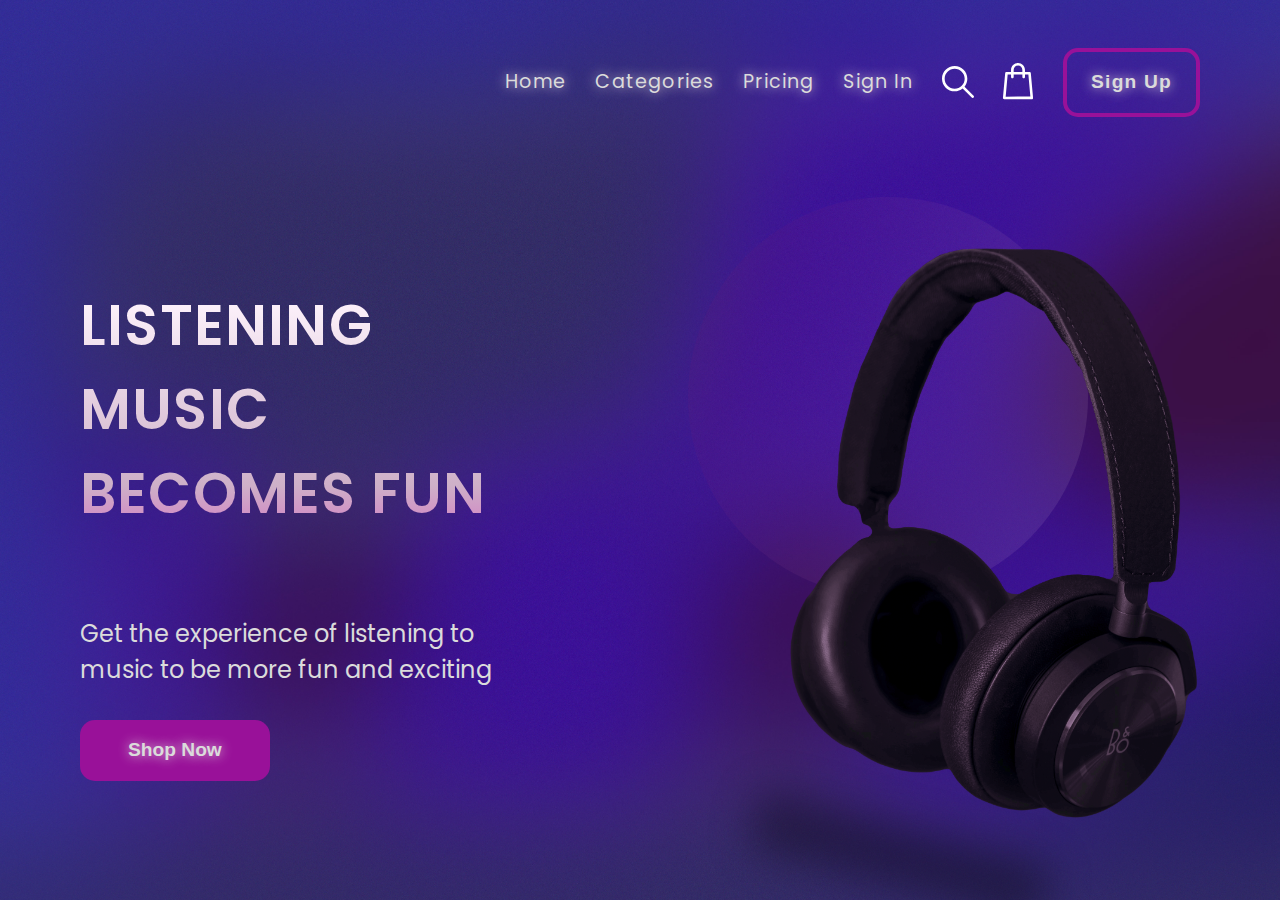
<file: index.html>
<!DOCTYPE html>
<html lang="en">
  <head>
    <meta charset="UTF-8" />
    <meta http-equiv="X-UA-Compatible" content="IE=edge" />
    <meta name="viewport" content="width=device-width, initial-scale=1.0" />
    <link rel="preconnect" href="https://fonts.googleapis.com" />
    <link rel="preconnect" href="https://fonts.gstatic.com" crossorigin />
    <link
      href="https://fonts.googleapis.com/css2?family=Poppins:ital,wght@0,100;0,200;0,300;0,400;0,500;0,600;0,700;0,800;0,900;1,100;1,200;1,300;1,400;1,500;1,600;1,700;1,800;1,900&display=swap"
      rel="stylesheet"
    />
    <link
      rel="stylesheet"
      href="https://use.fontawesome.com/releases/v5.15.4/css/all.css"
      integrity="sha384-DyZ88mC6Up2uqS4h/KRgHuoeGwBcD4Ng9SiP4dIRy0EXTlnuz47vAwmeGwVChigm"
      crossorigin="anonymous"
    />
    <link rel="stylesheet" href="./main.css" />
    <title>HeadPhone</title>
  </head>
  <body>
    <header>
      <div class="logo">
        <a href=""><img src="/icons/shopping-cart.svg" /></a>
      </div>

      <nav>
        <i class="fas fa-bars"></i>
        <ul>
          <li><a href="">Home</a></li>
          <li><a href="">Categories</a></li>
          <li><a href="">Pricing</a></li>
          <li><a href="">Sign In</a></li>
          <li>
            <a class="nav-img"><img src="./icons/loupe.svg" /></a>
          </li>
          <li>
            <a class="nav-img"><img src="./icons/shopping-cart.svg" /></a>
          </li>
          <li>
            <button><a href="">Sign Up</a></button>
          </li>
        </ul>
      </nav>
    </header>

    <section class="hero">
      <div class="action-container">
        <h1>Listening Music Becomes Fun</h1>
        <p>
          Get the experience of listening to music to be more fun and exciting
        </p>
        <button><a href="">Shop Now</a></button>
      </div>
      <div class="img-container">
        <img src="./pics/headphones.png" />
      </div>
    </section>
  </body>
  <script src="./index.js"></script>
</html>
</file>
<file: main.css>
* {
    margin: 0;
    padding: 0;
    box-sizing: border-box;
    line-height: 1.5;
}

html {
    min-height: 100vh;
    background-image: url("./pics/background.jpg");
    background-size: cover;
    background-repeat: no-repeat;
    font-family: "Poppins", sans-serif;
}

body {
    display: flex;
    flex-direction: column;
    min-height: inherit;
}

a {
    text-shadow: 0px 0px 12px #ddd2db;
    transition: all ease 0.3s;
    cursor: pointer;
}

a:hover {
    opacity: 0.4;
    transform: translateY(-10px);
}

button {
    transition: all ease-in-out 0.5s;
}

header {
    margin: 3rem 5rem;
    display: flex;
    align-items: center;
}

header .logo {
    display: flex;
    align-items: flex-start;
}

.logo a {
    font-size: 1.5rem;
    font-weight: 700;
    letter-spacing: 1.2px;
    text-transform: uppercase;
    background: linear-gradient(0deg, rgba(210, 125, 195, 1) 0%, rgb(206, 176, 200) 20%, rgba(251, 239, 249, 1) 91%);
    -webkit-background-clip: text;
    -webkit-text-fill-color: transparent;
}

nav {
    display: flex;
    width: 100%;
    justify-content: flex-end;
}

nav ul {
    list-style: none;
    display: flex;
    align-items: center;
    gap: 1.8rem;
    z-index: 10;
    transition: all linear 0.5s;
}

.fas {
    display: none;
}

.fas-open {
    position: fixed;
    top: 0rem;
    right: 0;
    display: flex;
    flex-direction: column;
    width: 100%;
    height: 100%;
    padding: 10vh 0;
    justify-content: space-around;
    background: rgb(130, 24, 111);
    background: linear-gradient(0deg, rgba(130, 24, 111, 1) 0%, rgb(63, 19, 56) 100%);
    z-index: 10;
}

nav ul li a {
    text-decoration: none;
    color: rgb(219, 219, 219);
    font-size: 1.2rem;
    letter-spacing: 1.2px;
}

nav ul li .nav-img {
    display: flex;
    width: 100%;
}

.nav-img img {
    width: 2rem;
}

nav ul li button {
    background-color: transparent;
    border: 4px solid rgb(153, 17, 153);
    border-radius: 15px;
}

nav ul li button:hover {
    border-color: blueviolet;
}

nav ul li button a {
    color: rgb(219, 219, 219);
    font-size: 1.2rem;
    font-weight: 700;
    padding: 1rem 1.5rem;
    display: block;
}

section {
    margin: 0 5rem;
}

.hero {
    display: flex;
    align-items: center;
    margin: auto 5rem;
    gap: 5rem;
}

.hero .action-container {
    display: flex;
    flex-direction: column;
    max-width: 600px;
}

.hero .action-container h1 {
    font-size: 3.5rem;
    font-weight: 600;
    letter-spacing: 1.2px;
    text-transform: uppercase;
    background: linear-gradient(0deg, rgba(210, 125, 195, 1) 0%, rgb(206, 176, 200) 20%, rgba(251, 239, 249, 1) 91%);
    -webkit-background-clip: text;
    -webkit-text-fill-color: transparent;
    margin-bottom: 5rem;
}

.hero .action-container p {
    font-size: 1.5rem;
    color: rgb(219, 219, 219);
    margin-bottom: 2rem;
}

.hero .action-container button {
    align-self: flex-start;
    background-color: rgb(153, 17, 153);
    border-radius: 15px;
    border: none;
}

.hero .action-container button:hover {
    background: blueviolet;
}

.hero .action-container button a {
    color: rgb(219, 219, 219);
    font-size: 1.2rem;
    font-weight: 700;
    padding: 1rem 3rem;
    display: block;
    text-decoration: none;
}

.hero .img-container {
    width: 100%;
    display: flex;
    justify-content: flex-end;
    position: relative;
}

.hero .img-container::after {
    position: absolute;
    content: "";
    top: -3rem;
    right: 7rem;
    background: rgb(130, 24, 111);
    background: linear-gradient(109deg, rgba(130, 24, 111, 1) 20%, rgba(251, 239, 249, 1) 100%);
    padding-right: 25rem;
    height: 25rem;
    border-radius: 50%;
    opacity: 0.1;
    z-index: -1;
}

.hero .img-container::before {
    position: absolute;
    content: "";
    bottom: -1rem;
    right: 10rem;
    border-right: solid rgba(110, 99, 99, 0.13) 15rem;
    -webkit-box-shadow: -14px 26px 41px 30px rgba(0, 0, 0, 0.356);
    box-shadow: -14px 26px 41px 30px rgba(0, 0, 0, 0.349);
    transform: rotate(15deg);
}

.hero .img-container img {
    width: 26rem;
}

@media screen and (min-width: 1550px) {
    body {
        max-width: 1550px;
        margin: 0 auto;
    }
}

@media screen and (max-width: 1100px) {
    header {
        margin: 3rem 2rem;
    }

    nav ul {
        display: none;
    }

    .fas {
        display: block;
        cursor: pointer;
        font-size: 2rem;
        color: rgb(219, 219, 219);
        z-index: 11;
    }

    .hero {
        gap: 2rem;
        margin: auto 2rem;
    }

    .hero .action-container h1 {
        font-size: 2.5rem;
    }

    .hero .action-container p {
        font-size: 1.2rem;
    }

    .hero .action-container a {
        padding: 1rem 1.2rem;
    }

    .hero .img-container img {
        width: 20rem;
    }
}

@media screen and (max-width: 768px) {
    body {
        text-align: center;
    }

    .hero {
        flex-direction: column;
        align-items: center;
        gap: 5rem;
    }

    .hero .action-container button {
        margin: 0 auto;
    }

    .hero .img-container {
        justify-content: center;
        margin-bottom: 5rem;
    }
    .hero .img-container::before {
        border-width: 10rem;
        right: unset;
    }

    .hero .img-container::after {
        right: unset;
        padding: 10rem;
        height: 1rem;
    }
}

@media screen and (max-width: 300px) {
    .hero .img-container img {
        width: 15rem;
    }
}

@keyframes headphones {
    25% {
        transform: translateY(30px);
    }
    50% {
        transform: translateY(0px);
    }
    75% {
        transform: translateY(-30px);
    }
    100% {
        transform: translateY(0px);
    }
}

.hero .img-container img {
    animation: headphones 3s linear infinite;
}

@keyframes headphone-shadow {
    0% {
        box-shadow: -14px 26px 41px 20px rgba(0, 0, 0, 0.349);
    }
    25% {
        box-shadow: -14px 26px 41px 30px rgba(0, 0, 0, 0.349);
    }
    50% {
        box-shadow: -14px 26px 41px 20px rgba(0, 0, 0, 0.349);
    }
    75% {
        box-shadow: -14px 26px 41px 10px rgba(0, 0, 0, 0.349);
    }
    100% {
        box-shadow: -14px 26px 41px 20px rgba(0, 0, 0, 0.349);
    }
}

.hero .img-container::before {
    animation: headphone-shadow 3s infinite linear;
}

@keyframes logo {
    0% {
        text-shadow: 0px 0px 12px #ddd2db;
    }
    30% {
        text-shadow: 0px 0px 100px #ddd2db;
    }
    60% {
        text-shadow: 0px 0px 20px #d465c0;
    }
    100% {
        text-shadow: 0px 0px 20px #ddd2db;
    }
}

.logo a {
    animation: logo 3s infinite linear;
}

@keyframes fasopen {
    from {
        transform: translateX(-100vw);
        opacity: 0;
    }
    to {
        transform: translateX(0);
        opacity: 1;
    }
}

.fas-open {
    animation: fasopen 0.5s ease-in;
}
</file>
